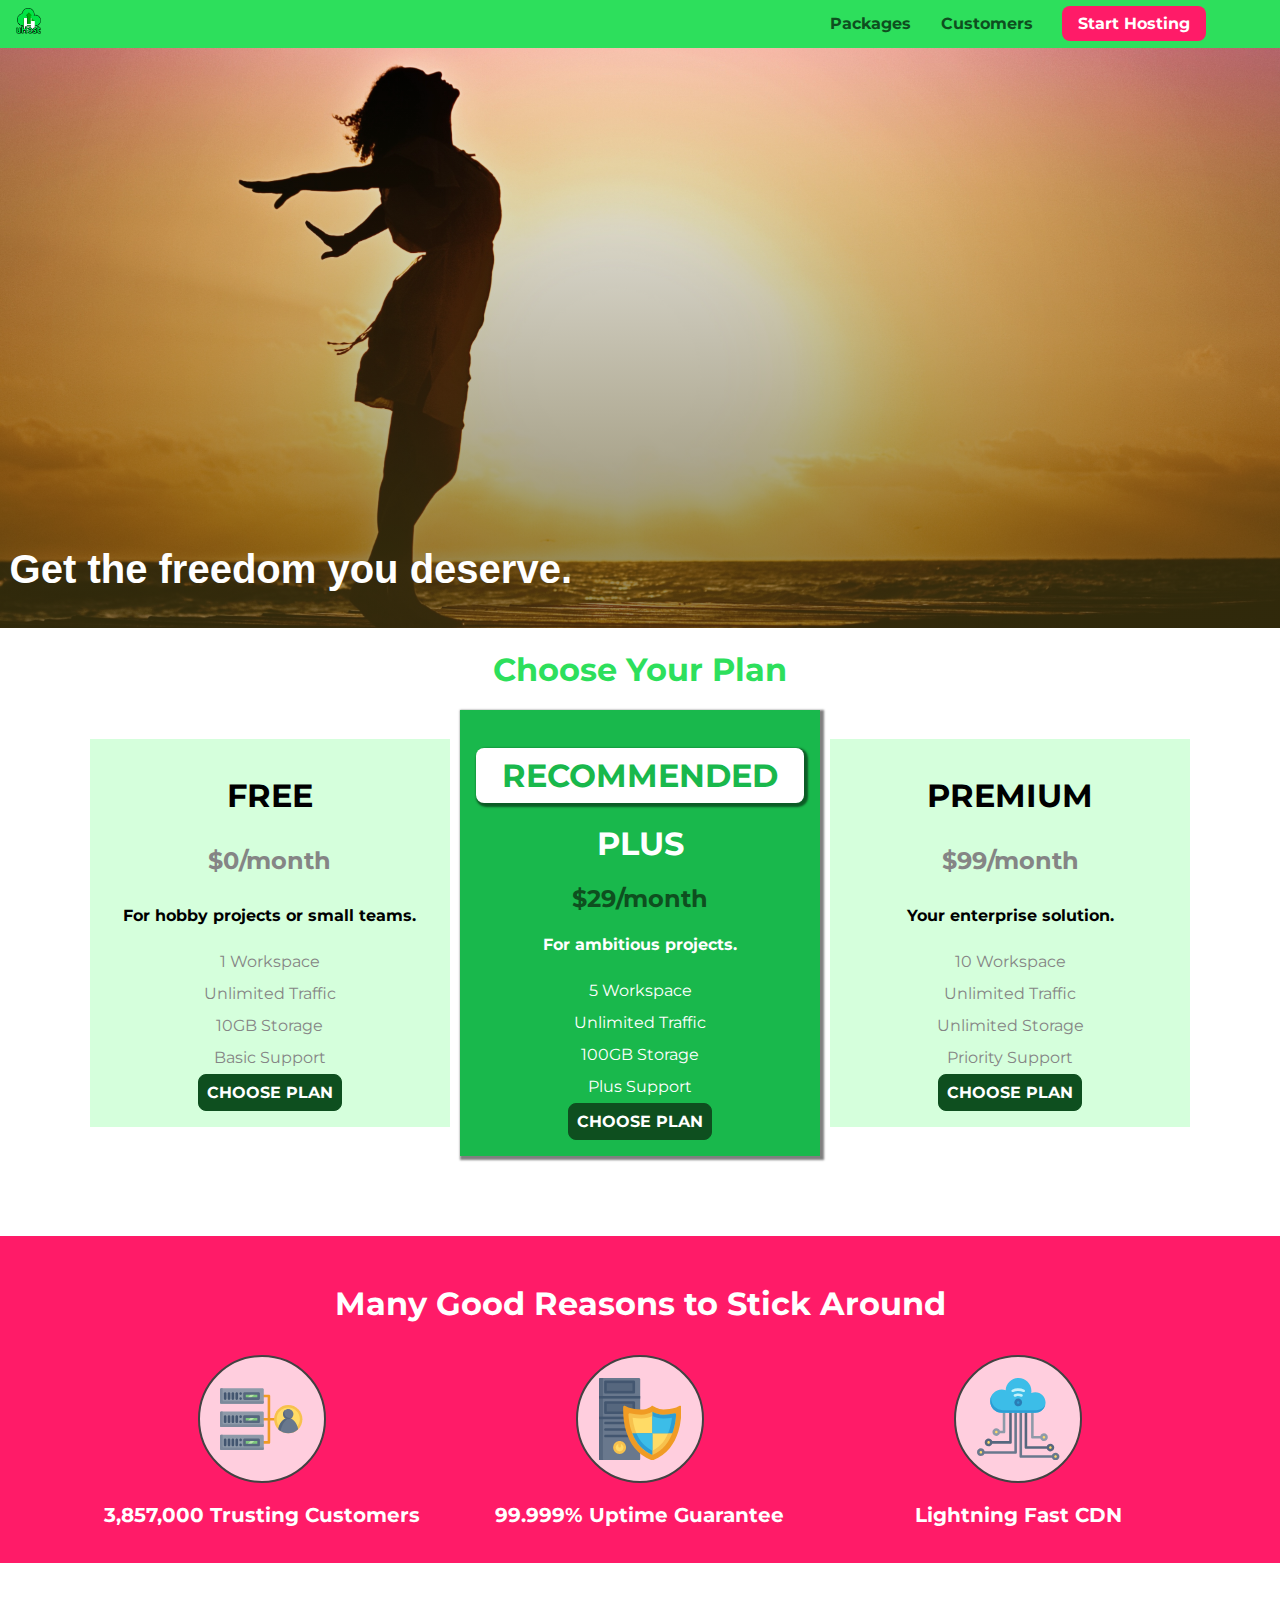
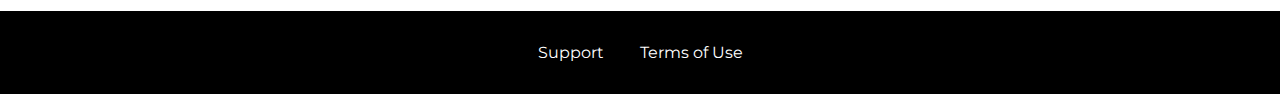
<file: index.html>
<!DOCTYPE html>
<html lang="en">

<head>
    <meta charset="UTF-8">
    <meta http-equiv="X-UA-Compatible" content="IE=edge">
    <meta name="viewport" content="width=device-width, initial-scale=1.0">
    <link rel="stylesheet" href="shared.css">
    <link rel="stylesheet" href="main.css">
    <link rel="preconnect" href="https://fonts.googleapis.com">
    <link rel="preconnect" href="https://fonts.gstatic.com" crossorigin>
    <link href="https://fonts.googleapis.com/css2?family=Montserrat:wght@400;700&family=Ubuntu&display=swap"
        rel="stylesheet">
    <title>uHost</title>
</head>

<body>
    <div class="backdrop"></div>
    <div class="continue">
        <h1>Do you want to continue?</h1>
        <button class="yes">Yes!</button>
        <button class="no">No!</button>
    </div>
    <header class="main-header">
        <div class="header-container">
            <div class="toggle">
                <button class="toggle-btn">
                    <span class="toggle-line"></span>
                    <span class="toggle-line"></span>
                    <span class="toggle-line"></span>
                </button>
            </div>
            <a class="main-header__brand" href="index.html">
                <img src="images/uhost-icon.png" alt="logo of uHost">
            </a>
        </div>
        <nav class="main-nav">
            <ul class="main-nav__items">
                <li class="main-nav__item">
                    <a href="packages/index.html">Packages</a>
                </li>
                <li class="main-nav__item">
                    <a href="customers/index.html">Customers</a>
                </li>
                <li class="main-nav__item main-nav__item--cta">
                    <a href="start-hosting/index.html">Start Hosting</a>
                </li>
            </ul>
        </nav>
    </header>
    <nav class="mobile-nav">
        <ul class="mobile-nav__items">
            <li class="mobile-nav__item">
                <a href="packages/index.html">Packages</a>
            </li>
            <li class="mobile-nav__item">
                <a href="customers/index.html">Customers</a>
            </li>
            <li class="mobile-nav__item mobile-nav__item--cta">
                <a href="start-hosting/index.html">Start Hosting</a>
            </li>
        </ul>
    </nav>
    <main>
        <section id="product-overview">
            <h1>Get the freedom you deserve.</h1>
        </section>
        <section id="plans">
            <h1 class="section-title">Choose Your Plan</h1>
            <!-- <p>Make sure you get the most for you money!</p> -->
            <div class="plans__list">
                <article class="plan">
                    <h1 class="plan__title">FREE</h1>
                    <h2 class="plan__features">$0/month</h2>
                    <h4>For hobby projects or small teams.</h4>
                    <div>
                        <p class="plan__features">1 Workspace</p>
                        <p class="plan__features">Unlimited Traffic</p>
                        <p class="plan__features">10GB Storage</p>
                        <p class="plan__features">Basic Support</p>
                    </div>
                    <button class="button">CHOOSE PLAN</button>

                </article>
                <article class="plan plan--highlighted ">
                    <h1 class="plan__annotation">RECOMMENDED</h1>
                    <h1>PLUS</h1>
                    <h2 class=" plan__price">$29/month</h2>
                    <h4>For ambitious projects.</h4>
                    <div>
                        <p class="plan__features">5 Workspace</p>
                        <p class="plan__features">Unlimited Traffic</p>
                        <p class="plan__features">100GB Storage</p>
                        <p class="plan__features">Plus Support</p>
                    </div>
                    <button class="button">CHOOSE PLAN</button>

                </article>
                <article class="plan">
                    <h1 class="plan__title">PREMIUM</h1>
                    <h2 class="plan__features">$99/month</h2>
                    <h4>Your enterprise solution.</h4>
                    <div>
                        <p class="plan__features">10 Workspace</p>
                        <p class="plan__features">Unlimited Traffic</p>
                        <p class="plan__features">Unlimited Storage</p>
                        <p class="plan__features">Priority Support</p>
                    </div>
                    <button class="button">CHOOSE PLAN</button>

                </article>
            </div>
        </section>
        <section id="key-features">
            <h1 class="section-title">Many Good Reasons to Stick Around</h1>
            <ul class="key-feature__list">
                <li class="key__feature-Link">
                    <div class="key-feature__image">
                        <svg viewBox="0 0 512 512">
                            <path style="fill:#F09B24;"
                                d="M344,248h-32V112c0-4.418-3.582-8-8-8h-40c-4.418,0-8,3.582-8,8s3.582,8,8,8h32v128h-32  c-4.418,0-8,3.582-8,8s3.582,8,8,8h32v128h-32c-4.418,0-8,3.582-8,8s3.582,8,8,8h40c4.418,0,8-3.582,8-8V264h32c4.418,0,8-3.582,8-8  S348.418,248,344,248z" />
                            <path style="fill:#8E9AA9;"
                                d="M264,64H8c-4.418,0-8,3.582-8,8v80c0,4.418,3.582,8,8,8h256c4.418,0,8-3.582,8-8V72  C272,67.582,268.418,64,264,64z" />
                            <path style="fill:#7C899B;"
                                d="M24,144c-4.418,0-8-3.582-8-8V64H8c-4.418,0-8,3.582-8,8v80c0,4.418,3.582,8,8,8h256  c4.418,0,8-3.582,8-8v-8H24z" />
                            <rect x="152" y="96" style="fill:#B8E3A8;" width="88" height="32" />
                            <g>
                                <polygon style="fill:#7EC97D;" points="152,96 152,128 166,128 198,96  " />
                                <polygon style="fill:#7EC97D;" points="220,96 188,128 240,128 240,96  " />
                            </g>
                            <path style="fill:#56677E;"
                                d="M240,136h-88c-4.418,0-8-3.582-8-8V96c0-4.418,3.582-8,8-8h88c4.418,0,8,3.582,8,8v32  C248,132.418,244.418,136,240,136z M160,120h72v-16h-72V120z" />
                            <g>
                                <path style="fill:#435670;"
                                    d="M32,136c-4.418,0-8-3.582-8-8V96c0-4.418,3.582-8,8-8s8,3.582,8,8v32C40,132.418,36.418,136,32,136z   " />
                                <path style="fill:#435670;"
                                    d="M56,136c-4.418,0-8-3.582-8-8V96c0-4.418,3.582-8,8-8s8,3.582,8,8v32C64,132.418,60.418,136,56,136z   " />
                                <path style="fill:#435670;"
                                    d="M80,136c-4.418,0-8-3.582-8-8V96c0-4.418,3.582-8,8-8s8,3.582,8,8v32C88,132.418,84.418,136,80,136z   " />
                                <path style="fill:#435670;"
                                    d="M104,136c-4.418,0-8-3.582-8-8V96c0-4.418,3.582-8,8-8s8,3.582,8,8v32   C112,132.418,108.418,136,104,136z" />
                                <path style="fill:#435670;"
                                    d="M128,105c-4.418,0-8-3.582-8-8v-1c0-4.418,3.582-8,8-8s8,3.582,8,8v1   C136,101.418,132.418,105,128,105z" />
                                <path style="fill:#435670;"
                                    d="M128,136c-4.418,0-8-3.582-8-8v-1c0-4.418,3.582-8,8-8s8,3.582,8,8v1   C136,132.418,132.418,136,128,136z" />
                            </g>
                            <path style="fill:#8E9AA9;"
                                d="M264,208H8c-4.418,0-8,3.582-8,8v80c0,4.418,3.582,8,8,8h256c4.418,0,8-3.582,8-8v-80  C272,211.582,268.418,208,264,208z" />
                            <path style="fill:#7C899B;"
                                d="M24,288c-4.418,0-8-3.582-8-8v-72H8c-4.418,0-8,3.582-8,8v80c0,4.418,3.582,8,8,8h256  c4.418,0,8-3.582,8-8v-8H24z" />
                            <rect x="152" y="240" style="fill:#B8E3A8;" width="88" height="32" />
                            <g>
                                <polygon style="fill:#7EC97D;" points="152,240 152,272 166,272 198,240  " />
                                <polygon style="fill:#7EC97D;" points="220,240 188,272 240,272 240,240  " />
                            </g>
                            <path style="fill:#56677E;"
                                d="M240,280h-88c-4.418,0-8-3.582-8-8v-32c0-4.418,3.582-8,8-8h88c4.418,0,8,3.582,8,8v32  C248,276.418,244.418,280,240,280z M160,264h72v-16h-72V264z" />
                            <g>
                                <path style="fill:#435670;"
                                    d="M32,280c-4.418,0-8-3.582-8-8v-32c0-4.418,3.582-8,8-8s8,3.582,8,8v32C40,276.418,36.418,280,32,280   z" />
                                <path style="fill:#435670;"
                                    d="M56,280c-4.418,0-8-3.582-8-8v-32c0-4.418,3.582-8,8-8s8,3.582,8,8v32C64,276.418,60.418,280,56,280   z" />
                                <path style="fill:#435670;"
                                    d="M80,280c-4.418,0-8-3.582-8-8v-32c0-4.418,3.582-8,8-8s8,3.582,8,8v32C88,276.418,84.418,280,80,280   z" />
                                <path style="fill:#435670;"
                                    d="M104,280c-4.418,0-8-3.582-8-8v-32c0-4.418,3.582-8,8-8s8,3.582,8,8v32   C112,276.418,108.418,280,104,280z" />
                                <path style="fill:#435670;"
                                    d="M128,249c-4.418,0-8-3.582-8-8v-1c0-4.418,3.582-8,8-8s8,3.582,8,8v1   C136,245.418,132.418,249,128,249z" />
                                <path style="fill:#435670;"
                                    d="M128,280c-4.418,0-8-3.582-8-8v-1c0-4.418,3.582-8,8-8s8,3.582,8,8v1   C136,276.418,132.418,280,128,280z" />
                            </g>
                            <path style="fill:#8E9AA9;"
                                d="M264,352H8c-4.418,0-8,3.582-8,8v80c0,4.418,3.582,8,8,8h256c4.418,0,8-3.582,8-8v-80  C272,355.582,268.418,352,264,352z" />
                            <path style="fill:#7C899B;"
                                d="M24,432c-4.418,0-8-3.582-8-8v-72H8c-4.418,0-8,3.582-8,8v80c0,4.418,3.582,8,8,8h256  c4.418,0,8-3.582,8-8v-8H24z" />
                            <rect x="152" y="384" style="fill:#B8E3A8;" width="88" height="32" />
                            <g>
                                <polygon style="fill:#7EC97D;" points="152,384 152,416 166,416 198,384  " />
                                <polygon style="fill:#7EC97D;" points="220,384 188,416 240,416 240,384  " />
                            </g>
                            <path style="fill:#56677E;"
                                d="M240,424h-88c-4.418,0-8-3.582-8-8v-32c0-4.418,3.582-8,8-8h88c4.418,0,8,3.582,8,8v32  C248,420.418,244.418,424,240,424z M160,408h72v-16h-72V408z" />
                            <g>
                                <path style="fill:#435670;"
                                    d="M32,424c-4.418,0-8-3.582-8-8v-32c0-4.418,3.582-8,8-8s8,3.582,8,8v32C40,420.418,36.418,424,32,424   z" />
                                <path style="fill:#435670;"
                                    d="M56,424c-4.418,0-8-3.582-8-8v-32c0-4.418,3.582-8,8-8s8,3.582,8,8v32C64,420.418,60.418,424,56,424   z" />
                                <path style="fill:#435670;"
                                    d="M80,424c-4.418,0-8-3.582-8-8v-32c0-4.418,3.582-8,8-8s8,3.582,8,8v32C88,420.418,84.418,424,80,424   z" />
                                <path style="fill:#435670;"
                                    d="M104,424c-4.418,0-8-3.582-8-8v-32c0-4.418,3.582-8,8-8s8,3.582,8,8v32   C112,420.418,108.418,424,104,424z" />
                                <path style="fill:#435670;"
                                    d="M128,393c-4.418,0-8-3.582-8-8v-1c0-4.418,3.582-8,8-8s8,3.582,8,8v1   C136,389.418,132.418,393,128,393z" />
                                <path style="fill:#435670;"
                                    d="M128,424c-4.418,0-8-3.582-8-8v-1c0-4.418,3.582-8,8-8s8,3.582,8,8v1   C136,420.418,132.418,424,128,424z" />
                            </g>
                            <path style="fill:#F7C14D;"
                                d="M424,168c-48.523,0-88,39.477-88,88s39.477,88,88,88s88-39.477,88-88S472.523,168,424,168z" />
                            <path style="fill:#FFDB66;"
                                d="M424,184c-39.701,0-72,32.299-72,72s32.299,72,72,72s72-32.299,72-72S463.701,184,424,184z" />
                            <path style="fill:#69788D;"
                                d="M484.893,314.16C476.393,274.588,451.922,248,424,248s-52.393,26.588-60.893,66.16  c-0.605,2.82,0.354,5.749,2.511,7.664C381.731,336.124,402.465,344,424,344s42.269-7.876,58.381-22.176  C484.539,319.909,485.498,316.98,484.893,314.16z" />
                            <path style="fill:#56677E;"
                                d="M434.053,249.171C430.768,248.403,427.411,248,424,248c-27.922,0-52.393,26.588-60.893,66.16  c-0.605,2.82,0.354,5.749,2.511,7.664c3.383,3.002,6.979,5.703,10.734,8.125C384.904,286.243,407.373,255.378,434.053,249.171z" />
                            <path style="fill:#69788D;"
                                d="M424,192c-17.645,0-32,14.355-32,32s14.355,32,32,32s32-14.355,32-32S441.645,192,424,192z" />
                            <path style="fill:#56677E;"
                                d="M432,248c-17.645,0-32-14.355-32-32c0-6.783,2.128-13.076,5.742-18.258  C397.444,203.53,392,213.138,392,224c0,17.645,14.355,32,32,32c10.862,0,20.471-5.444,26.258-13.742  C445.076,245.872,438.783,248,432,248z" />

                        </svg>
                    </div>
                    <p class="key-feature__description">3,857,000 Trusting Customers</p>
                </li>
                <li class="key__feature-Link">
                    <div class="key-feature__image">
                        <svg viewBox="0 0 512 512">
                            <path style="fill:#69788D;"
                                d="M248,0H8C3.582,0,0,3.582,0,8v496c0,4.418,3.582,8,8,8h240c4.418,0,8-3.582,8-8V8  C256,3.582,252.418,0,248,0z" />
                            <path style="fill:#56677E;"
                                d="M24,504V8c0-4.418,3.582-8,8-8H8C3.582,0,0,3.582,0,8v496c0,4.418,3.582,8,8,8h24  C27.582,512,24,508.418,24,504z" />
                            <g>
                                <rect x="0" y="112" style="fill:#435670;" width="256" height="16" />
                                <rect x="0" y="240" style="fill:#435670;" width="256" height="16" />
                            </g>
                            <path style="fill:#F7C14D;"
                                d="M128,392c-22.056,0-40,17.944-40,40s17.944,40,40,40s40-17.944,40-40S150.056,392,128,392z" />
                            <path style="fill:#FFDB66;"
                                d="M128,408c-13.233,0-24,10.767-24,24s10.767,24,24,24s24-10.767,24-24S141.233,408,128,408z" />
                            <path style="fill:#F7C14D;"
                                d="M128,392c-2.739,0-5.414,0.278-8,0.805V424c0,4.418,3.582,8,8,8c4.418,0,8-3.582,8-8v-31.195  C133.414,392.278,130.739,392,128,392z" />
                            <g>
                                <path style="fill:#435670;"
                                    d="M216,288H40c-4.418,0-8-3.582-8-8s3.582-8,8-8h176c4.418,0,8,3.582,8,8S220.418,288,216,288z" />
                                <path style="fill:#435670;"
                                    d="M216,328H40c-4.418,0-8-3.582-8-8s3.582-8,8-8h176c4.418,0,8,3.582,8,8S220.418,328,216,328z" />
                                <path style="fill:#435670;"
                                    d="M216,368H40c-4.418,0-8-3.582-8-8s3.582-8,8-8h176c4.418,0,8,3.582,8,8S220.418,368,216,368z" />
                                <path style="fill:#435670;"
                                    d="M216,16H40c-4.418,0-8,3.582-8,8v64c0,4.418,3.582,8,8,8h176c4.418,0,8-3.582,8-8V24   C224,19.582,220.418,16,216,16z" />
                            </g>
                            <rect x="48" y="32" style="fill:#56677E;" width="160" height="48" />
                            <path style="fill:#435670;"
                                d="M216,144H40c-4.418,0-8,3.582-8,8v64c0,4.418,3.582,8,8,8h176c4.418,0,8-3.582,8-8v-64  C224,147.582,220.418,144,216,144z" />
                            <rect x="48" y="160" style="fill:#56677E;" width="160" height="48" />
                            <path style="fill:#F09B24;"
                                d="M511.747,180.237c-0.194-6.537-8.107-10.107-13.135-5.894c-5.6,4.693-42.904,21.282-98.514,21.282  c-33.45,0-64.625-20.999-64.929-21.206c-2.9-1.991-6.764-1.85-9.512,0.346c-2.677,2.135-27.201,20.86-63.793,20.86  c-55.607,0-92.914-16.589-98.515-21.282c-5.028-4.211-12.941-0.645-13.135,5.894c-1.634,54.834,4.655,105.941,18.693,151.903  c12.096,39.604,29.759,74.047,52.497,102.373c27.538,34.304,62.743,59.882,104.66,76.045c3.069,1.918,6.757,1.921,9.83,0  c41.917-16.163,77.122-41.741,104.66-76.045c22.738-28.326,40.401-62.77,52.497-102.373  C507.092,286.179,513.381,235.071,511.747,180.237z" />
                            <path style="fill:#F7C14D;"
                                d="M476.21,221.226c-1.953-1.631-4.568-2.235-7.036-1.628c-21.686,5.327-44.926,8.028-69.075,8.028  c-25.926,0-49.633-8.975-64.955-16.504c-2.307-1.134-5.016-1.091-7.284,0.116c-14.059,7.477-36.919,16.388-65.994,16.388  c-24.153,0-47.394-2.701-69.075-8.028c-5.155-1.268-10.221,2.966-9.894,8.261c2.077,33.693,7.668,65.635,16.616,94.935  c22.774,74.565,66.139,126.334,128.888,153.868c2.032,0.891,4.397,0.891,6.43,0c61.777-27.107,104.716-78.876,127.62-153.868  c8.948-29.3,14.539-61.241,16.616-94.935C479.224,225.319,478.163,222.856,476.21,221.226z" />
                            <path style="fill:#FFDB66;"
                                d="M331.609,451.727c-52.604-25.289-89.304-70.987-109.144-135.944  c-6.532-21.39-11.162-44.336-13.82-68.447c17.133,2.852,34.952,4.291,53.22,4.291c29.394,0,53.376-7.793,69.978-15.561  c17.44,7.736,41.656,15.561,68.256,15.561c18.267,0,36.085-1.439,53.219-4.291c-2.659,24.112-7.288,47.06-13.82,68.448  C419.545,381.108,383.27,426.805,331.609,451.727z" />
                            <g>
                                <path style="fill:#2C9DD4;"
                                    d="M479.066,227.858c0.157-2.539-0.903-5.002-2.856-6.633s-4.568-2.235-7.036-1.628   c-21.686,5.327-44.926,8.028-69.075,8.028c-25.926,0-49.633-8.975-64.955-16.504c-1.057-0.52-2.2-0.78-3.345-0.806l-0.072,133.351   h123.601c2.556-6.746,4.933-13.702,7.123-20.874C471.398,293.493,476.989,261.552,479.066,227.858z" />
                                <path style="fill:#2C9DD4;"
                                    d="M206.658,343.667c24.153,63.42,65.028,108.108,121.743,132.995c1.031,0.452,2.147,0.673,3.263,0.666   l0.063-133.661H206.658z" />
                            </g>
                            <g>
                                <path style="fill:#3CBDE8;"
                                    d="M439.497,315.783c6.532-21.389,11.161-44.336,13.82-68.448c-17.134,2.852-34.952,4.291-53.219,4.291   c-26.6,0-50.815-7.824-68.256-15.561l-0.116,107.601h97.758C433.179,334.807,436.524,325.518,439.497,315.783z" />
                                <path style="fill:#3CBDE8;"
                                    d="M232.523,343.667c21.144,50.298,54.363,86.56,99.087,108.06l0.117-108.06H232.523z" />
                            </g>
                        </svg>
                    </div>
                    <p class="key-feature__description"> 99.999% Uptime Guarantee </p>
                </li>
                <li class="key__feature-Link">
                    <div class="key-feature__image">
                        <svg viewBox="0 0 512 512">
                            <path style="fill:#8E9AA9;"
                                d="M168,200c-4.418,0-8,3.582-8,8v120h-17.376c-3.302-9.311-12.194-16-22.624-16  c-13.234,0-24,10.767-24,24s10.766,24,24,24c10.429,0,19.321-6.689,22.624-16H168c4.418,0,8-3.582,8-8V208  C176,203.582,172.418,200,168,200z" />
                            <path style="fill:#FFDB66;"
                                d="M120,328c-4.411,0-8,3.589-8,8s3.589,8,8,8s8-3.589,8-8S124.411,328,120,328z" />
                            <path style="fill:#56677E;"
                                d="M208,200c-4.418,0-8,3.582-8,8v184H94.624C91.322,382.689,82.43,376,72,376  c-13.234,0-24,10.767-24,24s10.766,24,24,24c10.429,0,19.321-6.689,22.624-16H208c4.418,0,8-3.582,8-8V208  C216,203.582,212.418,200,208,200z" />
                            <path style="fill:#FFDB66;"
                                d="M72,392c-4.411,0-8,3.589-8,8s3.589,8,8,8s8-3.589,8-8S76.411,392,72,392z" />
                            <path style="fill:#69788D;"
                                d="M240,208c-4.418,0-8,3.582-8,8v239H47.24c-2.671-10.34-12.078-18-23.24-18c-13.234,0-24,10.767-24,24  s10.766,24,24,24c9.666,0,18.009-5.747,21.809-14H240c4.418,0,8-3.582,8-8V216C248,211.582,244.418,208,240,208z" />
                            <path style="fill:#FFDB66;"
                                d="M24,453c-4.411,0-8,3.589-8,8s3.589,8,8,8s8-3.589,8-8S28.411,453,24,453z" />
                            <path style="fill:#69788D;"
                                d="M488,464c-10.429,0-19.321,6.689-22.624,16H280V208c0-4.418-3.582-8-8-8s-8,3.582-8,8v280  c0,4.418,3.582,8,8,8h193.376c3.302,9.311,12.194,16,22.624,16c13.234,0,24-10.767,24-24S501.234,464,488,464z" />
                            <path style="fill:#FFDB66;"
                                d="M488,480c-4.411,0-8,3.589-8,8s3.589,8,8,8s8-3.589,8-8S492.411,480,488,480z" />
                            <path style="fill:#56677E;"
                                d="M456,408c-10.429,0-19.321,6.689-22.624,16H312V208c0-4.418-3.582-8-8-8s-8,3.582-8,8v224  c0,4.418,3.582,8,8,8h129.376c3.302,9.311,12.194,16,22.624,16c13.234,0,24-10.767,24-24S469.234,408,456,408z" />
                            <path style="fill:#FFDB66;"
                                d="M456,424c-4.411,0-8,3.589-8,8s3.589,8,8,8s8-3.589,8-8S460.411,424,456,424z" />
                            <path style="fill:#8E9AA9;"
                                d="M416,344c-10.429,0-19.321,6.689-22.624,16H352V208c0-4.418-3.582-8-8-8s-8,3.582-8,8v160  c0,4.418,3.582,8,8,8h49.376c3.302,9.311,12.194,16,22.624,16c13.234,0,24-10.767,24-24S429.234,344,416,344z" />
                            <path style="fill:#FFDB66;"
                                d="M416,360c-4.411,0-8,3.589-8,8s3.589,8,8,8s8-3.589,8-8S420.411,360,416,360z" />
                            <path style="fill:#3CBDE8;"
                                d="M362,88c-8.741,0-17.231,1.751-25.06,5.085C337.646,88.797,338,84.43,338,80  c0-44.112-35.888-80-80-80c-42.823,0-77.895,33.816-79.909,76.149C170.393,73.415,162.244,72,154,72c-39.701,0-72,32.299-72,72  s32.299,72,72,72h208c35.29,0,64-28.71,64-64S397.29,88,362,88z" />
                            <path style="fill:#2C9DD4;"
                                d="M368,200H160c-39.701,0-72-32.299-72-72c0-5.863,0.721-11.559,2.05-17.019  C84.918,120.88,82,132.102,82,144c0,39.701,32.299,72,72,72h208c30.389,0,55.88-21.296,62.379-49.743  C413.565,186.327,392.352,200,368,200z" />
                            <path style="fill:#2A7DB5;"
                                d="M256,128c-13.234,0-24,10.767-24,24s10.766,24,24,24c13.233,0,24-10.767,24-24S269.233,128,256,128z" />
                            <path style="fill:#2C9DD4;"
                                d="M256,144c-4.411,0-8,3.589-8,8s3.589,8,8,8c4.411,0,8-3.589,8-8S260.411,144,256,144z" />
                            <g>
                                <path style="fill:#C5F1FA;"
                                    d="M221.755,87.695c-2.994,0-5.864-1.688-7.233-4.572c-1.894-3.991-0.194-8.763,3.798-10.657   C230.157,66.849,242.834,64,256,64c13.166,0,25.844,2.849,37.68,8.466c3.992,1.895,5.692,6.666,3.798,10.657   s-6.666,5.692-10.657,3.798C277.144,82.328,266.774,80,256,80c-10.774,0-21.144,2.328-30.821,6.921   C224.072,87.446,222.904,87.695,221.755,87.695z" />
                                <path style="fill:#C5F1FA;"
                                    d="M276.545,116.618c-1.148,0-2.316-0.249-3.424-0.774C267.745,113.293,261.985,112,256,112   c-5.985,0-11.745,1.293-17.121,3.844c-3.991,1.895-8.763,0.192-10.657-3.798c-1.894-3.992-0.193-8.764,3.798-10.657   C239.557,97.813,247.625,96,256,96c8.376,0,16.444,1.813,23.98,5.389c3.991,1.894,5.692,6.665,3.798,10.657   C282.41,114.93,279.539,116.618,276.545,116.618z" />
                            </g>

                        </svg>
                    </div>
                    <p class="key-feature__description">Lightning Fast CDN</p>
                </li>
            </ul>
        </section>
        <footer id="main-footer">
            <nav>
                <ul class="main-footer__links">
                    <li class="main-footer__link">
                        <a href="">Support</a>
                    </li>
                    <li class="main-footer__link">
                        <a href="">Terms of Use</a>
                    </li>
                </ul>
            </nav>
        </footer>
    </main>
    <script src="shared.js"></script>
</body>

</html>
</file>
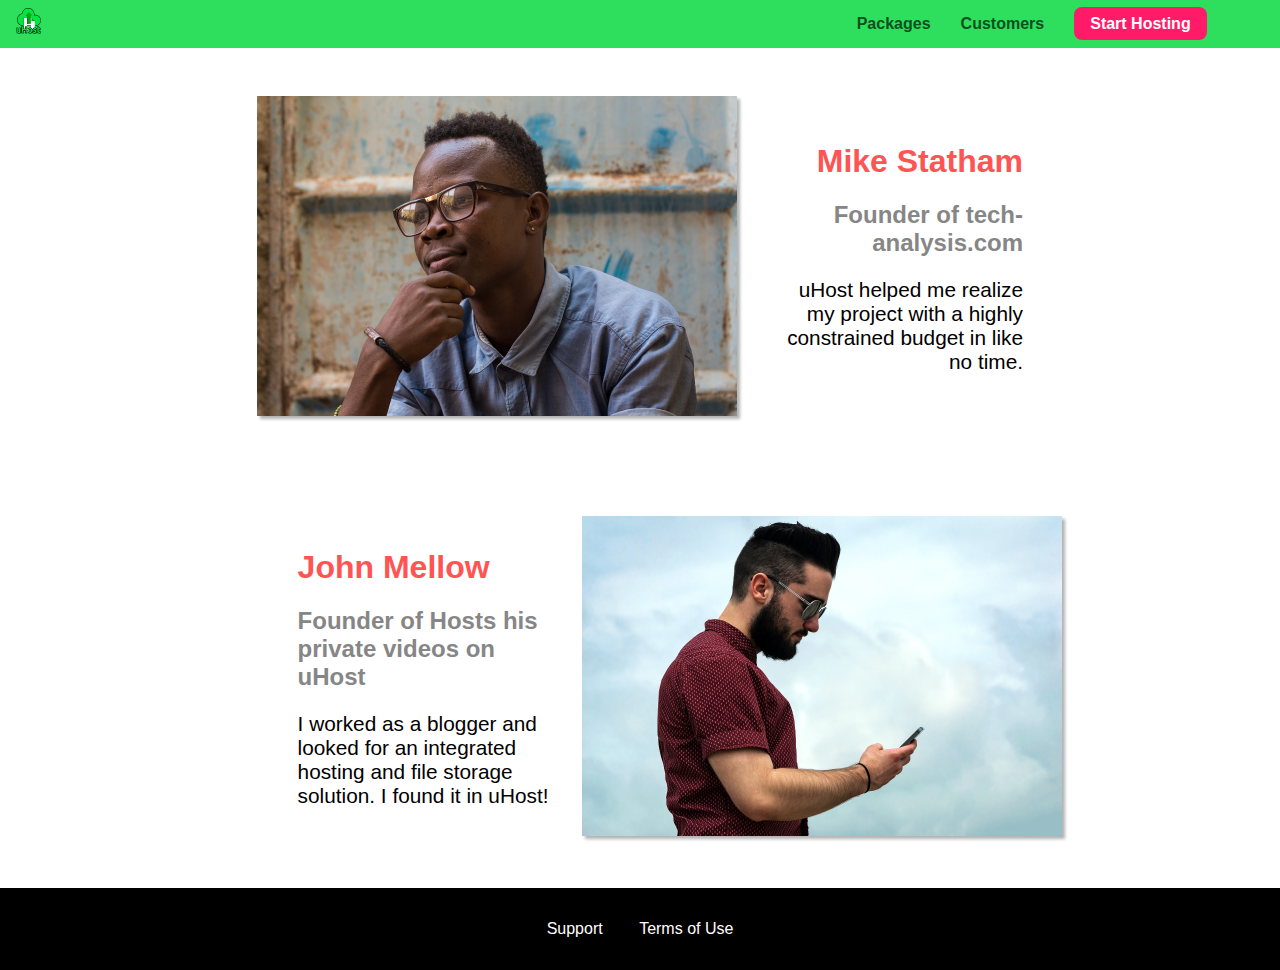
<file: customers/index.html>
<!DOCTYPE html>
<html lang="en">

<head>
    <meta charset="UTF-8">
    <meta http-equiv="X-UA-Compatible" content="IE=edge">
    <meta name="viewport" content="width=device-width, initial-scale=1.0">
    <link rel="stylesheet" href="../shared.css">
    <link rel="stylesheet" href="customers.css">
    <title>Document</title>
</head>

<body>
    <div class="backdrop"></div>
    <div class="continue">
        <h1>Do you want to continue?</h1>
        <button class="yes">Yes!</button>
        <button class="no" >No!</button>
    </div>
    <header class="main-header">
        <div class="header-container">
            <div class="toggle">
                <button class="toggle-btn">
                    <span class="toggle-line"></span>
                    <span class="toggle-line"></span>
                    <span class="toggle-line"></span>
                </button>
            </div>
            <a class="main-header__brand" href="../index.html">
                <img src="../images/uhost-icon.png" alt="logo of uHost">
            </a>
        </div>
        <nav class="main-nav">
            <ul class="main-nav__items">
                <li class="main-nav__item">
                    <a href="../packages/index.html">Packages</a>
                </li>
                <li class="main-nav__item">
                    <a href="index.html">Customers</a>
                </li>
                <li class="main-nav__item main-nav__item--cta">
                    <a href="../start-hosting/index.html">Start Hosting</a>
                </li>
            </ul>
        </nav>
    </header>
    <nav class="mobile-nav">
        <ul class="mobile-nav__items">
            <li class="mobile-nav__item">
                <a href="../packages/index.html">Packages</a>
            </li>
            <li class="mobile-nav__item">
                <a href="../customers/index.html">Customers</a>
            </li>
            <li class="mobile-nav__item mobile-nav__item--cta">
                <a href="">Start Hosting</a>
            </li>
        </ul>
    </nav>
    <main>
        <div class="customer-details">
            <div class="customer1">
                <img src="../images/customer-1.jpg" alt="customers">
            </div>
            <div class="customer1-features">
                <h1 class="title">Mike Statham</h1>
                <h2>Founder of
                    <a href="https://www.tech-analysis.com/">tech-analysis.com</a>
                </h2>
                <p>uHost helped me realize my project with a highly constrained budget in like no time.</p>
            </div>
        </div>
        <div class="clearfix"></div>
        <div class="customer-details">
            <div class="customer2-features">
                <h1 class="title">John Mellow</h1>
                <h2>Founder of
                    Hosts his private videos on uHost
                </h2>
                <p>I worked as a blogger and looked for an integrated hosting and file storage solution. I found it in
                    uHost!</p>
            </div>
            <div class="customer2">
                <img src="../images/customer-2.jpg" alt="customers">
            </div>
        </div>
    </main>
    <footer id="main-footer">
        <nav>
            <ul class="main-footer__links">
                <li class="main-footer__link">
                    <a href="">Support</a>
                </li>
                <li class="main-footer__link">
                    <a href="">Terms of Use</a>
                </li>
            </ul>
        </nav>
    </footer>
    <script src="../shared.js"></script>
</body>

</html>
</file>
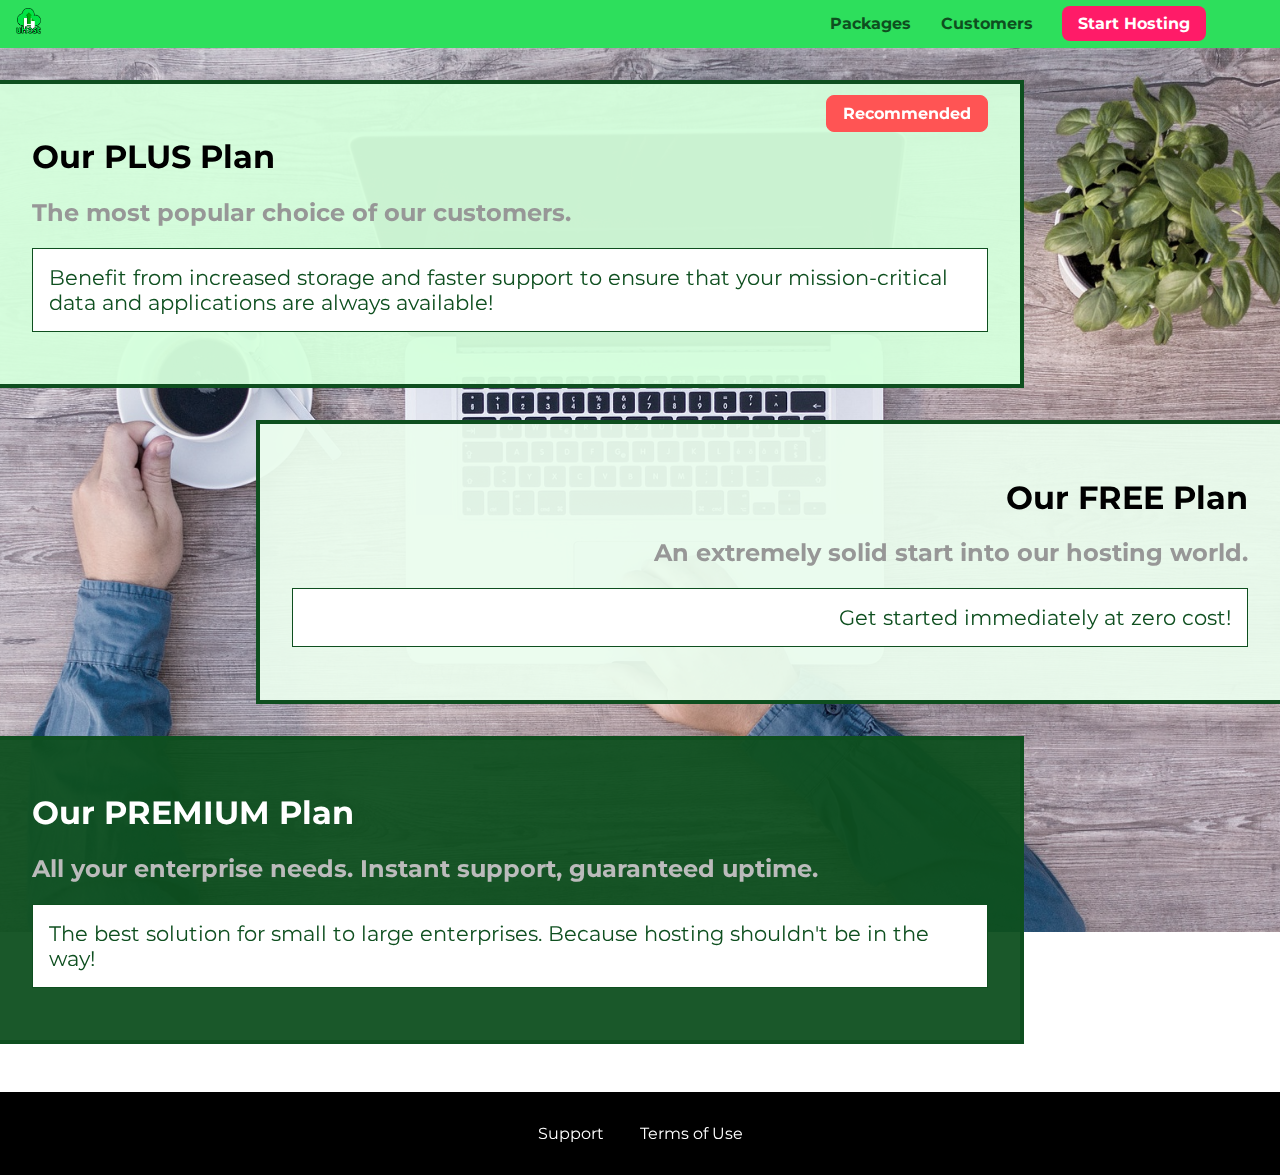
<file: packages/index.html>
<!DOCTYPE html>
<html lang="en">

<head>
    <meta charset="UTF-8">
    <meta http-equiv="X-UA-Compatible" content="ie=edge">
    <title>uHost</title>
    <link rel="shortcut icon" href="favicon.png">
    <link href="https://fonts.googleapis.com/css?family=Montserrat:400,700" rel="stylesheet">
    <link rel="stylesheet" href="../shared.css">
    <link rel="stylesheet" href="packages.css">
</head>

<body>
    <div class="background"></div>
    <div class="backdrop"></div>
    <div class="continue">
        <h1>Do you want to continue?</h1>
        <button class="yes">Yes!</button>
        <button class="no">No!</button>
    </div>
    <header class="main-header">
        <div class="header-container">
            <div class="toggle">
                <button class="toggle-btn">
                    <span class="toggle-line"></span>
                    <span class="toggle-line"></span>
                    <span class="toggle-line"></span>
                </button>
            </div>
            <a class="main-header__brand" href="../index.html">
                <img src="../images/uhost-icon.png" alt="logo of uHost">
            </a>
        </div>
        <nav class="main-nav">
            <ul class="main-nav__items">
                <li class="main-nav__item">
                    <a href="index.html">Packages</a>
                </li>
                <li class="main-nav__item">
                    <a href="../customers/index.html">Customers</a>
                </li>
                <li class="main-nav__item main-nav__item--cta">
                    <a href="../start-hosting/index.html">Start Hosting</a>
                </li>
            </ul>
        </nav>
    </header>
    <nav class="mobile-nav">
        <ul class="mobile-nav__items">
            <li class="mobile-nav__item">
                <a href="../packages/index.html">Packages</a>
            </li>
            <li class="mobile-nav__item">
                <a href="../customers/index.html">Customers</a>
            </li>
            <li class="mobile-nav__item mobile-nav__item--cta">
                <a href="">Start Hosting</a>
            </li>
        </ul>
    </nav>
    <main>
        <section class="package" id="plus">
            <a href="#">
                <h4 class="recommended">Recommended</h4>
                <h1 class="package__title">Our PLUS Plan</h1>
                <h2 class="package__subtitle">The most popular choice of our customers.</h2>
                <p class="package__info">Benefit from increased storage and faster support to ensure that your
                    mission-critical data and applications
                    are always available!</p>
            </a>
        </section>
        <section class="package" id="free">
            <a href="#">
                <h1 class="package__title">Our FREE Plan</h1>
                <h2 class="package__subtitle">An extremely solid start into our hosting world.</h2>
                <p class="package__info">Get started immediately at zero cost!</p>
            </a>
        </section>
        <div class="clearfix"></div>
        <section class="package" id="premium">
            <a href="#">
                <h1 class="package__title">Our PREMIUM Plan</h1>
                <h2 class="package__subtitle">All your enterprise needs. Instant support, guaranteed uptime. </h2>
                <p class="package__info">The best solution for small to large enterprises. Because hosting shouldn't be
                    in the way!</p>
            </a>
        </section>
    </main>
    <footer id="main-footer">
        <nav>
            <ul class="main-footer__links">
                <li class="main-footer__link">
                    <a href="">Support</a>
                </li>
                <li class="main-footer__link">
                    <a href="">Terms of Use</a>
                </li>
            </ul>
        </nav>
    </footer>
    <script src="../shared.js"></script>
</body>

</html>
</file>
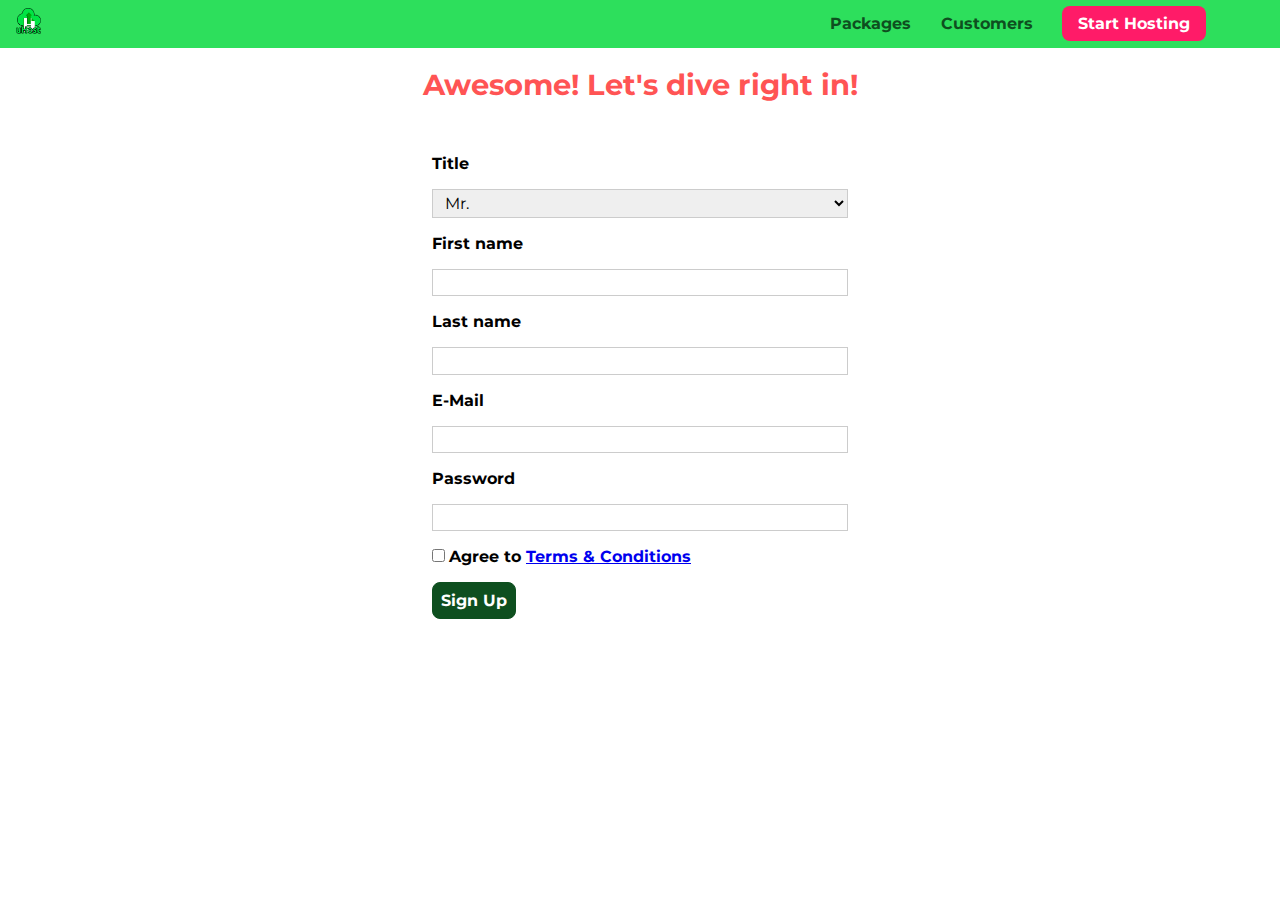
<file: start-hosting/index.html>
<!DOCTYPE html>
<html lang="en">

<head>
    <meta charset="UTF-8">
    <meta name="viewport" content="width=device-width, initial-scale=1.0">
    <meta http-equiv="X-UA-Compatible" content="ie=edge">
    <title>uHost Signup</title>
    <link rel="shortcut icon" href="../favicon.png">
    <link href="https://fonts.googleapis.com/css?family=Anton|Montserrat:400,700" rel="stylesheet">
    <link rel="stylesheet" href="../shared.css">
    <link rel="stylesheet" href="style.css">
</head>

<body>
    <div class="backdrop"></div>
    <div class="continue">
        <h1>Do you want to continue?</h1>
        <button class="yes">Yes!</button>
        <button class="no">No!</button>
    </div>
    <header class="main-header">
        <div class="header-container">
            <div class="toggle">
                <button class="toggle-btn">
                    <span class="toggle-line"></span>
                    <span class="toggle-line"></span>
                    <span class="toggle-line"></span>
                </button>
            </div>
            <a class="main-header__brand" href="../index.html">
                <img src="../images/uhost-icon.png" alt="logo of uHost">
            </a>
        </div>

        <nav class="main-nav">
            <ul class="main-nav__items">
                <li class="main-nav__item">
                    <a href="../packages/index.html">Packages</a>
                </li>
                <li class="main-nav__item">
                    <a href="../customers/index.html">Customers</a>
                </li>
                <li class="main-nav__item main-nav__item--cta">
                    <a href="index.html">Start Hosting</a>
                </li>
            </ul>
        </nav>
    </header>
    <nav class="mobile-nav">
        <ul class="mobile-nav__items">
            <li class="mobile-nav__item">
                <a href="../packages/index.html">Packages</a>
            </li>
            <li class="mobile-nav__item">
                <a href="../customers/index.html">Customers</a>
            </li>
            <li class="mobile-nav__item mobile-nav__item--cta">
                <a href="index.html">Start Hosting</a>
            </li>
        </ul>
    </nav>
    <main class="signup-page">
        <h1 class="signup-title">Awesome! Let's dive right in!</h1>
        <form action="index.html" class="signup-form">
            <label for="title">Title</label>
            <select id="title">
                <option value="mr">Mr.</option>
                <option value="ms">Ms.</option>
            </select>
            <label for="first-name">First name</label>
            <input type="text" id="first-name" required>
            <label for="last-name">Last name</label>
            <input type="text" id="last-name" required>
            <label for="email">E-Mail</label>
            <input type="email" id="email" required>
            <label for="password">Password</label>
            <input type="password" id="password" required>
            <input type="checkbox" id="agree-terms">
            <label for="agree-terms">Agree to
                <a href="#">Terms &amp; Conditions</a>
            </label>
            <button type="submit" class="button">Sign Up</button>
        </form>
    </main>
    <footer class="main-footer">
        <nav>
            <ul class="main-footer__links">
                <li class="main-footer__link">
                    <a href="#">Support</a>
                </li>
                <li class="main-footer__link">
                    <a href="#">Terms of Use</a>
                </li>
            </ul>
        </nav>
    </footer>
    <script src="../shared.js"></script>
</body>

</html>
</file>
<file: shared.css>
* {
    box-sizing: border-box;
}

body {
    font-family: 'Montserrat', sans-serif;
    margin: 0;
}

.main-header {
    width: 100%;
    display: inline-block;
    position: fixed;
    z-index: 99;
    top: 0;
    left: 0;
    background: #2ddf5c;
    padding: 8px 16px;
}

.main-header>div {
    display: inline-block;
    vertical-align: middle;
}

.main-header__brand {
    color: #0e4f1f;
    text-decoration: none;
    font-weight: bold;
    font-size: 22px;
}

.main-header__brand img {
    width: 25px;

}

.main-nav {
    display: inline-block;
    text-align: right;
    width: calc(100% - 74px);
    vertical-align: middle;
}

.main-nav__items {
    margin: 0;
    padding: 0;
    list-style: none;
}

.main-nav__item {
    display: inline-block;
    margin: 0 0.8rem;
}

.main-nav__item a {
    text-decoration: none;
    color: #0e4f1f;
    font-weight: bold;
    padding: 3px 0;
}

.main-nav__item a:hover,
.main-nav__item a:active {
    color: white;
    border-bottom: 5px solid white;
}

.main-nav__item--cta a {
    color: white;
    background: #ff1b68;
    padding: 8px 16px;
    border-radius: 8px;
}

.main-nav__item--cta a:hover,
.main-nav__item--cta a:active {
    color: #ff1b68;
    background: white;
    border: none;
}

#main-footer {
    background: black;
    padding: 32px;
    margin-top: 48px;
}

.main-footer__links {
    list-style: none;
    margin: 0;
    padding: 0;
    text-align: center;
}

.main-footer__link {
    display: inline-block;
    margin: 0 16px;
}

.main-footer__link a {
    color: white;
    text-decoration: none;
}

.main-footer__link a:hover,
.main-footer__link a:active {
    color: #767474;
}

.mobile-nav {
    display: none;
    position: fixed;
    top: 0;
    width: 80%;
    height: 100%;
    z-index: 105;
    background-color: #fff;
}

.mobile-nav__items {
    width: 90%;
    height: 100%;
    list-style-type: none;
    text-align: center;
    margin: 10% auto;
}

.mobile-nav__item {
    margin: 1rem 0;
}

.mobile-nav__item a {
    text-decoration: none;
    font-size: 1.5rem;
    color: #0e4f1f;
    font-weight: bold;
}

.mobile-nav__item--cta a {
    width: 40%;
    color: #fff !important;
    margin: 0 auto;
    background: #ff1b68;
    padding: 8px 16px;
    border-radius: 8px;
}

.button {
    background: #0e4f1f;
    color: white;
    font: inherit;
    border: 1.5px solid #0e4f1f;
    padding: 8px;
    border-radius: 8px;
    font-weight: bold;
    cursor: pointer;
}

.button:hover,
.button:active {
    background: white;
    color: #0e4f1f;
}

.button:focus {
    outline: none;
}


.backdrop {
    width: 100%;
    height: 100vh;
    display: none;
    background-color: rgba(0, 0, 0, 0.5);
    z-index: 100;
    position: fixed;
    top: 0;
    left: 0;
}

.continue {
    display: none;
    position: fixed;
    left: 30%;
    top: 40%;
    background-color: #fff;
    padding: 2rem 5rem;
    width: 50%;
    text-align: center;
    margin: 0 auto;
    border: 1px solid #fff;
    z-index: 101;
}

.continue button {
    padding: 0.5rem;
    border: none;
}

.continue .yes {
    background: #0e4f1f;
    color: #fff;
    font-weight: bold;
}

.continue .no {
    background: #ff1b68;
    color: #fff;
    font-weight: bold;
}


.toggle {
    display: inline-block;
    width: 36px;
    height: auto;
}

.toggle button {
    width: 100%;
    background-color: #2ddf5c;
    border: 0;
}

.toggle-line {
    display: block;
    margin: 5px 0;
    border: 1px solid black;
}

@media (min-width: 34rem){
    .toggle{
        visibility: hidden;
        display: none;
    }
    .main-header__brand{
        margin-left: 0;
    }

   
}

@media (max-width: 34rem){
    .main-nav{
        visibility: hidden;
    }
    .continue{
        width: 70%;
        margin: 0 auto;
       
      
    }
    /* #main-footer{
        position: sticky;
        width: 100%;
        bottom: 0;
    } */
}
</file>
<file: main.css>
#product-overview {
    background: linear-gradient(to top, rgba(80, 68, 18, 0.6) 10%, transparent), url("images/freedom.jpg") 0% 0%/cover no-repeat #ff1b68;
    width: 100%;
    height: 50vh;
    padding: 0.6rem;
    margin-top: 2.7rem;
    position: relative;
}

#product-overview h1 {
    position: absolute;
    bottom: 0.6rem;
    font-size: 1.6rem;
}

.section-title {
    color: #2ddf5c;
    text-align: center;
}

#product-overview h1 {
    color: white;
    font-family: 'Anton', sans-serif;
}


.plan {
    background: #d5ffdc;
    text-align: center;
    padding: 1rem;
    margin: 0.5rem 0;
}

.plan--highlighted {
    background: #19b84c;
    color: white;
}

.plan__annotation {
    background: white;
    color: #19b84c;
    padding: 0.5rem;
    box-shadow: 2px 2px 2px 2px rgba(0, 0, 0, 0.5);
    border-radius: 8px;
}


@media (min-width:41rem) {

    .plan {
        display: inline-block;
        width: 30%;
        vertical-align: middle;
        margin: 0 0.2em;
    }

    .plan--highlighted {
        box-shadow: 2px 2px 2px 2px rgba(0, 0, 0, 0.5);
    }

    .plans__list {
        width: 100%;
        margin: 0 auto;
        text-align: center;
        max-width: 75rem;
    }

    .key__feature-Link {
        display: inline-block;
        width: 30%;
        vertical-align: top;
    }
}


.plan__features {
    color: #858585;
    line-height: 2;
}



.plan--highlighted .plan__price {
    color: #0e4f1f;
}

.plan--highlighted .plan__features {
    color: #fff;
}

.plan__features {
    list-style: none;
    margin: 0;
    padding: 0;
}

#key-features {
    background: #ff1b68;
    margin-top: 5rem;
    padding: 1rem;
}

#key-features .section-title {
    color: white;
    margin: 2rem;
}

.key-feature__list {
    list-style: none;
    margin: 0;
    padding: 0;
    text-align: center;
}



.key-feature__image {
    background: #ffcede;
    width: 128px;
    height: 128px;
    border: 2px solid #424242;
    border-radius: 50%;
    margin: auto;
    padding: 1.3rem;
}

.key-feature__description {
    text-align: center;
    font-weight: bold;
    color: white;
    font-size: 20px;
}



/* h1 {
    font-family: sans-serif;
} */

@media (min-width: 40rem) {
    #product-overview h1 {
        font-size: 2.5rem;
    }

    #product-overview {
        height: 65vh;
    }
}
</file>
<file: customers/customers.css>
main{
   margin: 0 auto;
}
.customer1 img, .customer2 img{
    width: 100%;
    height: auto;
    max-width: 35rem;
    box-shadow: 3px 3px 3px rgba(0, 0, 0, 0.3); 
}


.customer-details{
    display: flex;
    flex-wrap: wrap;
    width: 100%;
    margin-top: 6rem;
    align-items: center;
    justify-content: center;
}


.clearfix{
    clear: both;
}

.customer1-features{
    float: right;
    text-align: right;
    margin-left: 30px;
}

.customer1-features a{
    text-decoration: none;
    color: #878686;
}

.customer1-features a:hover{
    color: black;
}

.customer1-features h2, .customer2-features h2{
    color: #878686;
}

.customer1-features p, .customer2-features p{
    font-size: 1.3rem;
    font-weight: 300;
}

.customer2-features{
    float: left;
    text-align: left;
    /* width: 20%; */
    /* margin-left: 5rem; */
    /* margin-right: 1.8rem; */
}

.customer-details .title{
    color: #ff5454;
}

@media (min-width:48rem) {
    .customer1-features{
        float: right;
        text-align: right;
        width: 20%;
        margin-left: 30px;
    }
    .customer2-features{
        float: left;
        text-align: left;
        width: 20%; 
        margin-left: 5rem;
        margin-right: 1.8rem;
    }
    .customer1 img, .customer2 img{
        width: 30rem;
        height: auto;
        box-shadow: 3px 3px 3px rgba(0, 0, 0, 0.3); 
    }
}
</file>
<file: packages/packages.css>
main {
    padding-top: 2rem;
    margin-top: 2rem;
}

.background {
    background: url("../images/plans-background.jpg") center/cover;
    filter: grayscale(40%);
    width: 100vw;
    height: 100vh;
    position: fixed;
    z-index: -2;
}

.package {
    width: 80%;
    margin: 1rem 0;
    border: 4px solid #0e4f1f;
    border-left: none;
}

.package .recommended{
    float: right;
    border: 1px solid #ff5454;
    background-color: #ff5454;
    color: #fff;
    padding: 0.5rem 1rem;
    border-radius: 8px;
    margin-top: -1.3rem;
}

.package:hover,
.package:active{
    box-shadow: 2px 2px 4px rgba(0,0,0,0.5);
    border-color: #ff5454;
    /* border-color: #ff5454 !important; */
}

.package a {
    text-decoration: none;
    color: inherit;
    display: block;
    padding: 2rem;
}

.package__subtitle {
    color: #979797;
}

.package__info {
    padding: 1rem;
    border: 1px solid #0e4f1f;
    font-size: 1.3rem;
    color: #0e4f1f;
    background: white;
}

.clearfix {
    clear: both;
}

#plus {
    background: rgba(213, 255, 220, 0.95);
}

#free {
    background: rgba(234, 252, 237, 0.95);
    float: right;
    border-right: none;
    border-left: 4px solid #0e4f1f;
    text-align: right;
}

#free:hover,
#free:active {
    border-left-color: #ff5454;
}

#premium {
    background: rgba(14, 79, 31, 0.95);
}

#premium .package__title {
    color: white;
}

#premium .package__subtitle {
    color: #bbb;
}
</file>
<file: start-hosting/style.css>
.signup-page {
    padding-top: 3rem;
}

.signup-title {
    text-align: center;
    font-size: 1.8rem;
    color: #ff5454;
}

.signup-form{
    padding: 1rem;
}
.signup-form input,
.signup-form select{
    border: 1px solid #ccc;;
    padding: 0.2rem 0.5rem;
    font: inherit;
}

.signup-form input:focus,
.signup-form select:focus{
    outline: none;
    background: #d8f3df;
    border-color: #2ddf5c;
}

/* .signup-form input.invalid,
.signup-form select.invalid,
.signup-form :invalid{
    border-color: red !important;
    background: #faacac;
} */

.signup-form label{
    font-weight: bold;
}

.signup-form label,
.signup-form input,
.signup-form select {
    display: block;
    margin-top: 1rem;
    width: 100%;
}

.signup-form input[id*="terms"],
.signup-form input[id*="terms"] + label{
    display: inline-block;
    width: auto;
}

.signup-form .button{
    display: block;
    margin-top: 1rem;
}

@media (min-width : 48rem) {

    .signup-form label,
    .signup-form input,
    .signup-form select
    {
        display: block;
        margin: 0 auto;
        margin-top: 1rem;

    }

    .signup-form {
        width: 35%;
        margin: 0 auto;
        /* text-align: center; */
    }
}
</file>
